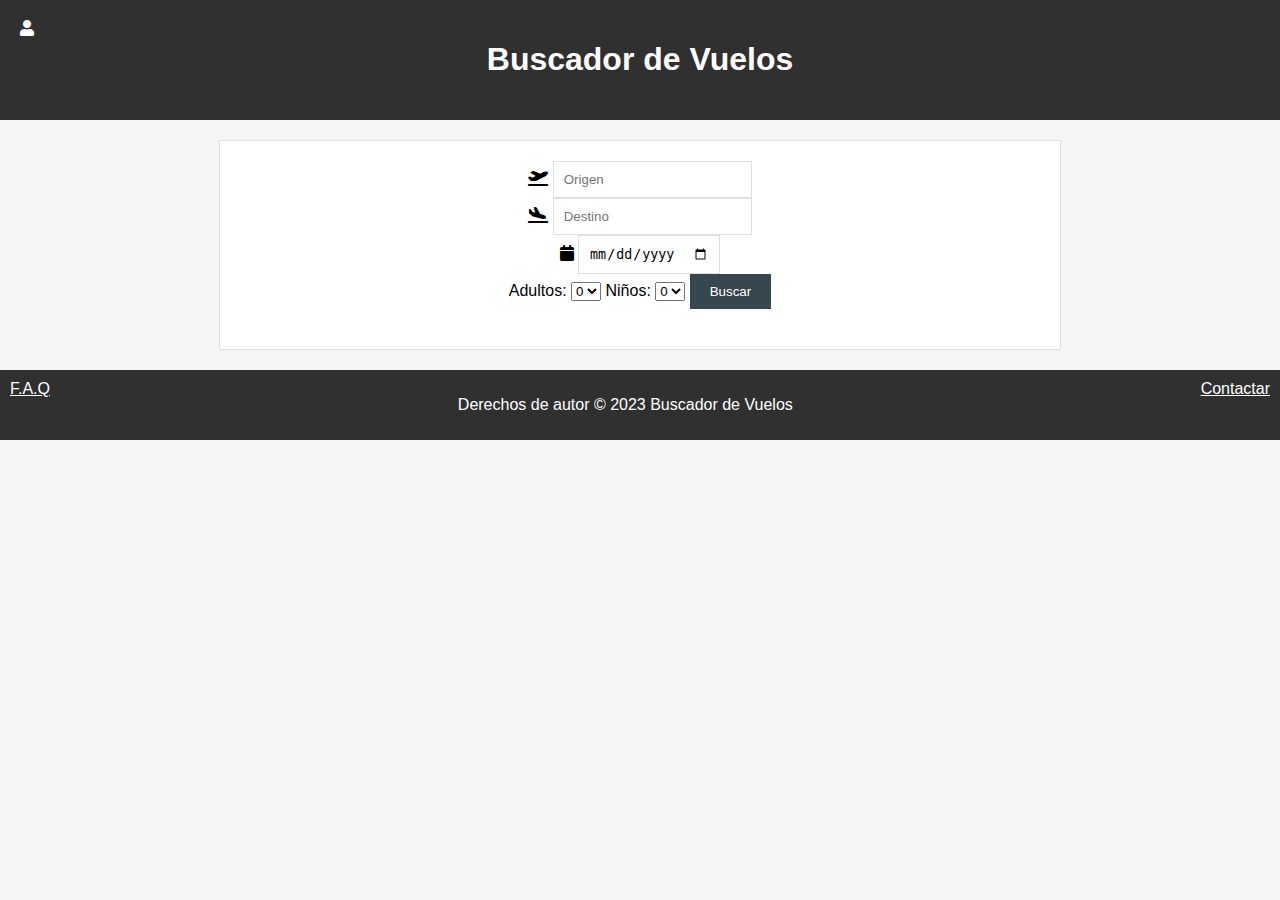
<file: index.html>
<!DOCTYPE html>
<html>
<head>
  <title>Buscador de Vuelos</title>
  <link rel="stylesheet" type="text/css" href="estilos.css">
  <link rel="stylesheet" href="https://cdnjs.cloudflare.com/ajax/libs/font-awesome/5.15.3/css/all.min.css">
</head>
<body>
	<div class="contact-form" id="contact-form">
		<h1>CONTACTAR</h1>
		<form action="#" method="POST">
			<label for="name">Nombre:</label></br>
			<input type="text" id="name" name="name" required></br>

			<label for="email">Correo electrónico:</label></br>
			<input type="email" id="email" name="email" required></br>

			<label for="message">Mensaje:</label></br>
			<textarea id="message" name="message" rows="5" required></textarea></br>

			<button type="submit">Enviar</button>
		</form>
		<button id="closeFormBtn" style="float:right;">Tancar</button>
	</div>
	<div class="oscuro" id="oscuro">
	
	</div>
	<div class="main">
  <header>
    <a style="color:white;" href="login.html"><i style="float:left;" class="fas fa-user"></i></a>
    <h1>Buscador de Vuelos</h1>
  </header>
  
	<div class="container">
		<form class="search-form" action="vols.html">
			<i class="fas fa-plane-departure"></i> <input type="text" placeholder="Origen"></br>
			<i class="fas fa-plane-arrival"></i> <input type="text" placeholder="Destino"></br>
			<i class="fas fa-calendar"></i> <input type="date" placeholder="Fecha"></br>
			Adultos: <select name="adults">
				<option value="0">0</option>
				<option value="1">1</option>
				<option value="2">2</option>
				<option value="3">3</option>
				<option value="4">4</option>
				<option value="5">5</option>
				<option value="6">6</option>
			</select>
			Niños: <select name="kids">
				<option value="0">0</option>
				<option value="1">1</option>
				<option value="2">2</option>
				<option value="3">3</option>
				<option value="4">4</option>
				<option value="5">5</option>
				<option value="6">6</option>
			</select>
			<button type="submit" style="cursor:pointer;">Buscar</button>
		</form>

	</div>
  
  <footer>
    <div class="footerRow">
    	<a href="faq-web.html" style="color:white;float:left;">F.A.Q</a>
		<button id="openFormBtn" style="float:right;">Contactar</button>
    </div>
    <p>Derechos de autor © 2023 Buscador de Vuelos</p>
  </footer>
  </div>
</body>
<script src="javascript.js"></script>
</html>
</file>
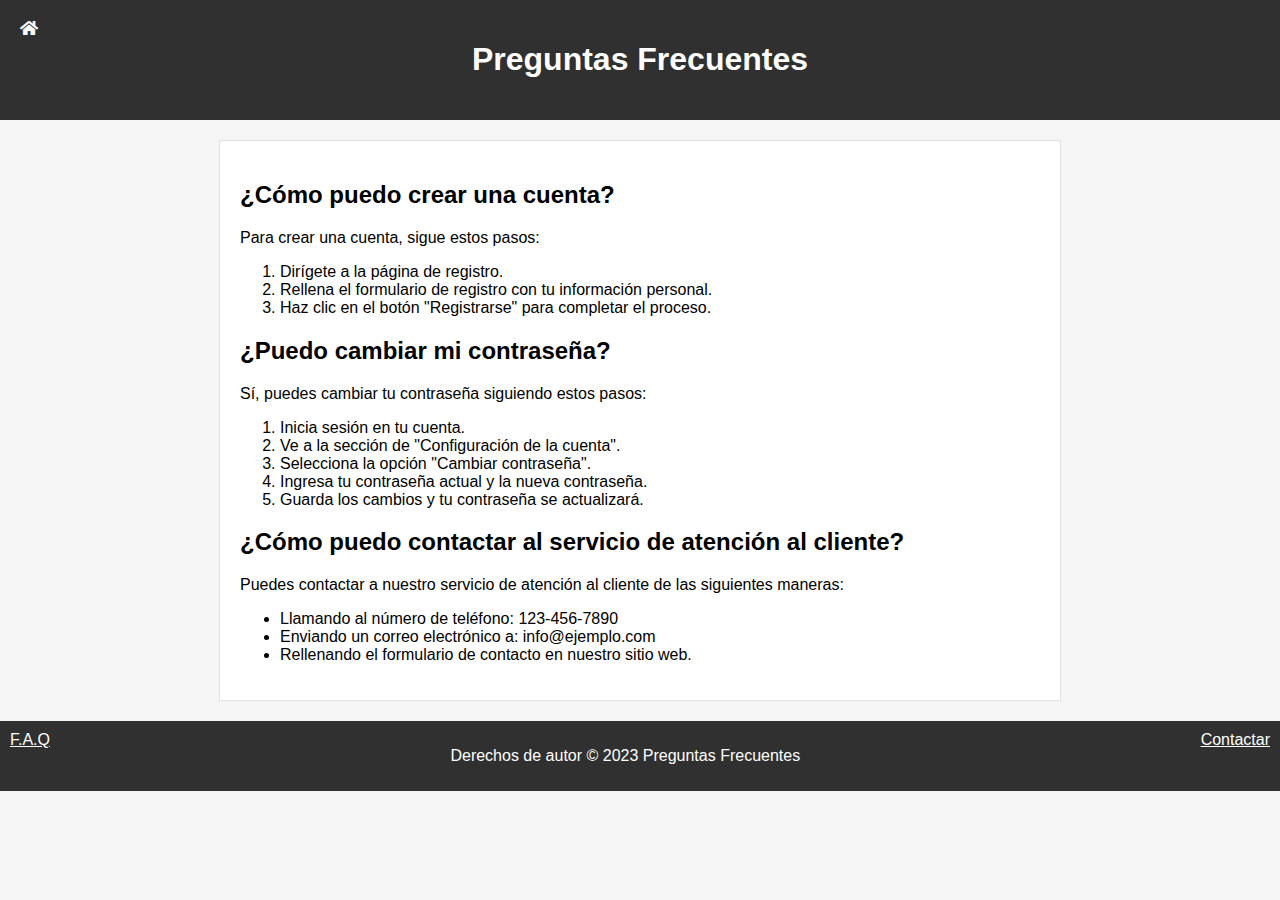
<file: faq-web.html>
<!DOCTYPE html>
<html>
<head>
  <title>Preguntas Frecuentes</title>
  <link rel="stylesheet" type="text/css" href="estilos.css">
  <link rel="stylesheet" href="https://cdnjs.cloudflare.com/ajax/libs/font-awesome/5.15.3/css/all.min.css">
</head>
	<body>
	<div class="contact-form" id="contact-form">
		<h1>CONTACTAR</h1>
		<form action="#" method="POST">
			<label for="name">Nombre:</label></br>
			<input type="text" id="name" name="name" required></br>

			<label for="email">Correo electrónico:</label></br>
			<input type="email" id="email" name="email" required></br>

			<label for="message">Mensaje:</label></br>
			<textarea id="message" name="message" rows="5" required></textarea></br>

			<button type="submit">Enviar</button>
		</form>
		<button id="closeFormBtn" style="float:right;">Tancar</button>
	</div>
	<div class="oscuro" id="oscuro">
	
	</div>
	<div class="main">
			<header>        <a style="color:white;" href="index.html"><i style="float:left;" class="fas fa-home"></i></a>
				<h1>Preguntas Frecuentes</h1>
			</header>

		<div class="container">
			<div class="faq">
				<h2>¿Cómo puedo crear una cuenta?</h2>
				<p>Para crear una cuenta, sigue estos pasos:</p>
				<ol>
					<li>Dirígete a la página de registro.</li>
					<li>Rellena el formulario de registro con tu información personal.</li>
					<li>Haz clic en el botón "Registrarse" para completar el proceso.</li>
				</ol>
			</div>

			<div class="faq">
				<h2>¿Puedo cambiar mi contraseña?</h2>
				<p>Sí, puedes cambiar tu contraseña siguiendo estos pasos:</p>
				<ol>
					<li>Inicia sesión en tu cuenta.</li>
					<li>Ve a la sección de "Configuración de la cuenta".</li>
					<li>Selecciona la opción "Cambiar contraseña".</li>
					<li>Ingresa tu contraseña actual y la nueva contraseña.</li>
					<li>Guarda los cambios y tu contraseña se actualizará.</li>
				</ol>
			</div>

			<div class="faq">
				<h2>¿Cómo puedo contactar al servicio de atención al cliente?</h2>
				<p>Puedes contactar a nuestro servicio de atención al cliente de las siguientes maneras:</p>
				<ul>
					<li>Llamando al número de teléfono: 123-456-7890</li>
					<li>Enviando un correo electrónico a: info@ejemplo.com</li>
					<li>Rellenando el formulario de contacto en nuestro sitio web.</li>
				</ul>
			</div>
		</div>

		<footer>
			<div class="footerRow">
			<a href="faq-web.html" style="color:white;float:left;">F.A.Q</a> 
			<button id="openFormBtn" style="float:right;">Contactar</button>
			</div>
			<p>Derechos de autor © 2023 Preguntas Frecuentes</p>
		</footer>
	
		
	</div>
	</body>
	<script src="javascript.js"></script>
</html>
</file>
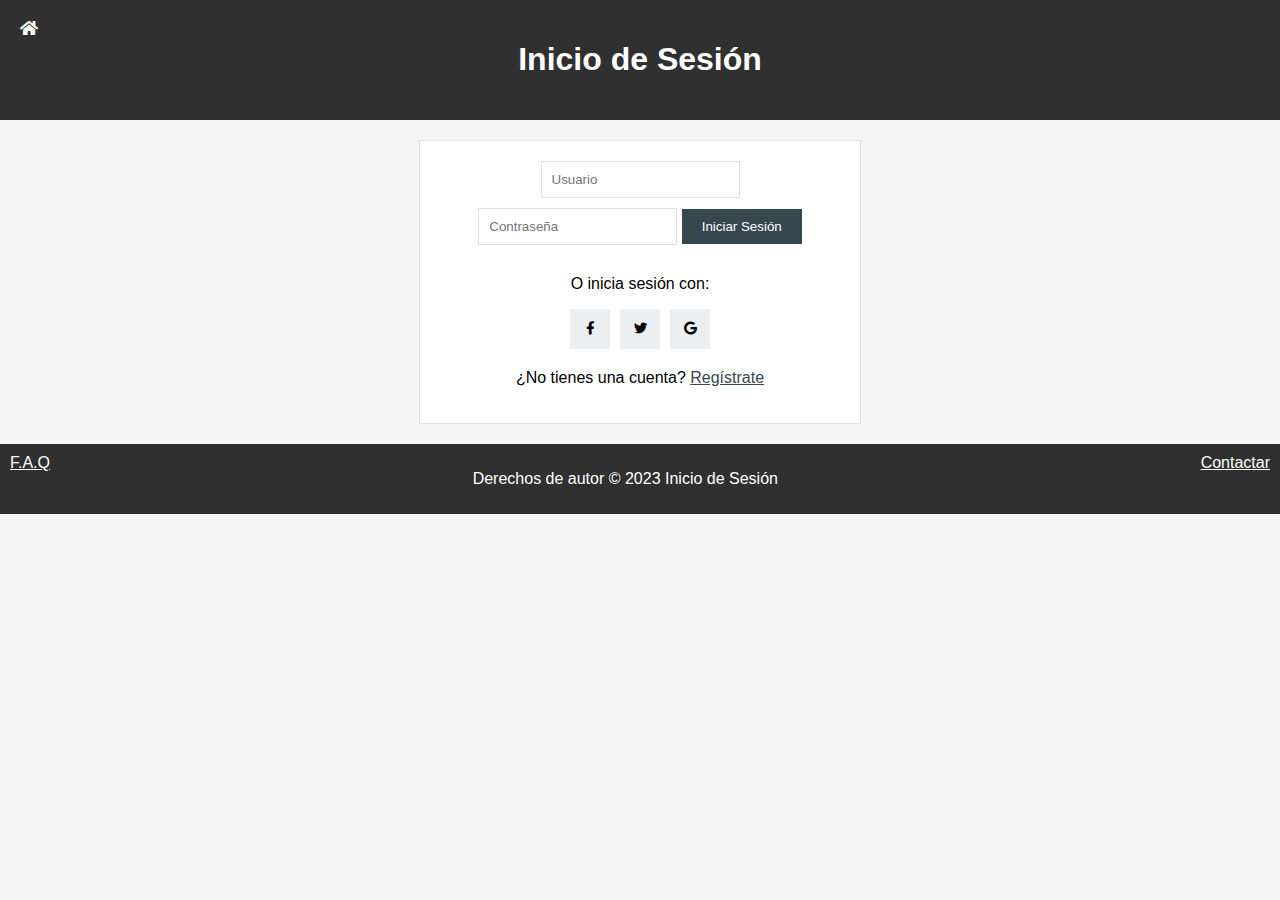
<file: login.html>
<!DOCTYPE html>
<html>
<head>
	<title>Inicio de Sesión</title>
	<link rel="stylesheet" type="text/css" href="estilosLogin.css">
	<link rel="stylesheet" href="https://cdnjs.cloudflare.com/ajax/libs/font-awesome/5.15.3/css/all.min.css">
</head>
<body>
	<div class="contact-form" id="contact-form">
		<h1>CONTACTAR</h1>
		<form action="#" method="POST">
			<label for="name">Nombre:</label></br>
			<input type="text" id="name" name="name" required></br>

			<label for="email">Correo electrónico:</label></br>
			<input type="email" id="email" name="email" required></br>

			<label for="message">Mensaje:</label></br>
			<textarea id="message" name="message" rows="5" required></textarea></br>

			<button type="submit">Enviar</button>
		</form>
		<button id="closeFormBtn" style="float:right;">Tancar</button>
	</div>
	<div class="oscuro" id="oscuro">
	
	</div>
	<div class="main">
	<header>
		<a style="color:white;" href="index.html"><i style="float:left;" class="fas fa-home"></i></a>
		<h1>Inicio de Sesión</h1>
	</header>
		<div class="container">
		<form class="login-form" action="#">
		  <input type="text" placeholder="Usuario">
		  <input type="password" placeholder="Contraseña">
		  <button type="submit">Iniciar Sesión</button>
		</form>

		<div class="social-login">
		  <p>O inicia sesión con:</p>
		  <div class="social-icons">
			<button><i class="fab fa-facebook-f"></i></button>
			<button><i class="fab fa-twitter"></i></button>
			<button><i class="fab fa-google"></i></button>
		  </div>
		</div>

		<div class="signup">
		  <p>¿No tienes una cuenta? <a href="#">Regístrate</a></p>
		</div>
		</div>

		<footer>
		<div class="footerRow">
			<a href="faq-web.html" style="color:white;float:left;">F.A.Q</a>
			<button id="openFormBtn" style="float:right;">Contactar</button>
		</div>
		<p>Derechos de autor © 2023 Inicio de Sesión</p>
		</footer>
	</div>
</body>
<script src="javascript.js"></script>
</html>
</file>
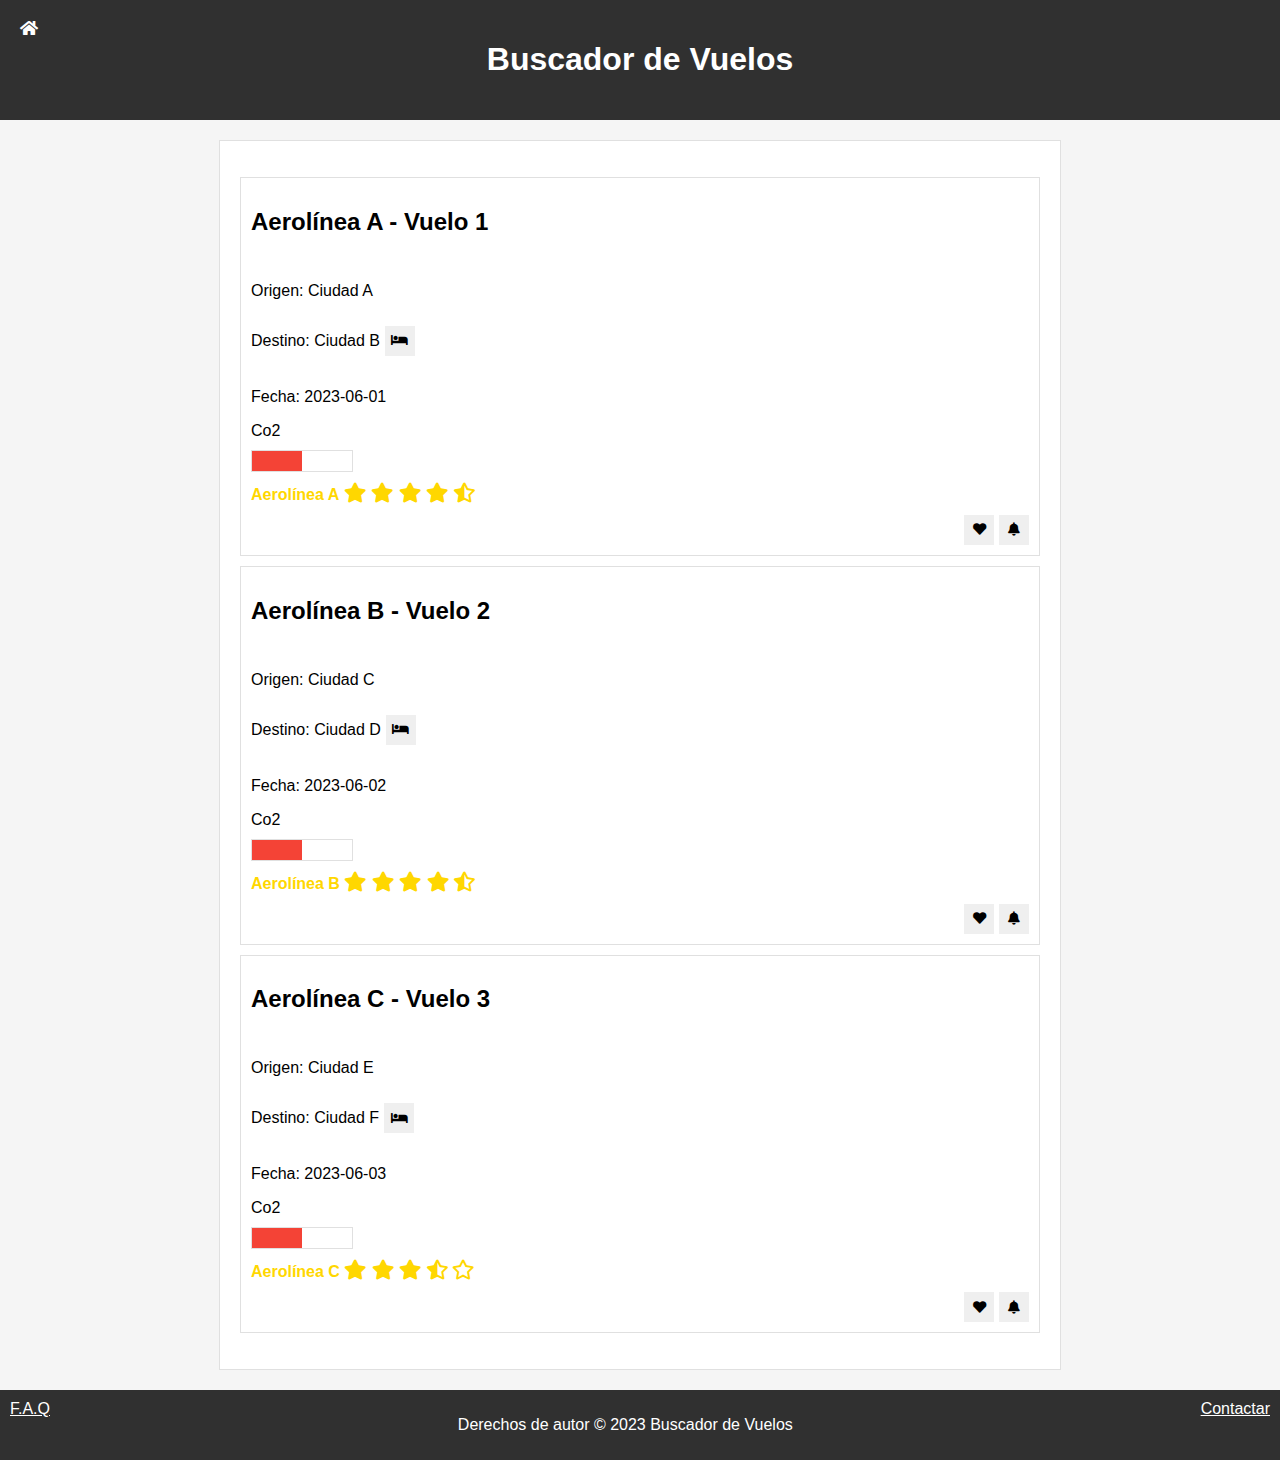
<file: vols.html>
<!DOCTYPE html>
<html>
<head>
  <title>Buscador de Vuelos</title>
  <link rel="stylesheet" type="text/css" href="estilos.css">
  <link rel="stylesheet" href="https://cdnjs.cloudflare.com/ajax/libs/font-awesome/5.15.3/css/all.min.css">
</head>
<body>
  <header>
    <a style="color:white;" href="index.html"><i style="float:left;" class="fas fa-home"></i></a>
    <h1>Buscador de Vuelos</h1>
  </header>
  
	<div class="contact-form" id="contact-form">
		<h1>CONTACTAR</h1>
		<form action="#" method="POST">
			<label for="name">Nombre:</label></br>
			<input type="text" id="name" name="name" required></br>

			<label for="email">Correo electrónico:</label></br>
			<input type="email" id="email" name="email" required></br>

			<label for="message">Mensaje:</label></br>
			<textarea id="message" name="message" rows="5" required></textarea></br>

			<button type="submit">Enviar</button>
		</form>
		<button id="closeFormBtn" style="float:right;">Tancar</button>
	</div>
	<div class="oscuro" id="oscuro">
	
	</div>
	<div class="main">
  <div class="container">
    
    <ul class="search-results">
      <li>
        <div class="flight-info">
          <h2>Aerolínea A - Vuelo 1</h2>
          <div class="origin-destination">
            <p>Origen: Ciudad A</p>
            <p>Destino: Ciudad B<button id="addStay" class="add-stay-btn"><i class="fas fa-bed"></i></button></p>
		
          </div>
          <p>Fecha: 2023-06-01</p>
        </div>
Co2
        <div class="co2-indicator">
          <div class="co2-fill"></div>
        </div>
        <div class="rating">
          <span class="airline">Aerolínea A</span>
          <span class="star"><i class="fas fa-star"></i></span>
          <span class="star"><i class="fas fa-star"></i></span>
          <span class="star"><i class="fas fa-star"></i></span>
          <span class="star"><i class="fas fa-star"></i></span>
          <span class="star"><i class="fas fa-star-half-alt"></i></span>
        </div>
        <div class="button-container">
          <button class="favorite-btn"><i class="fas fa-heart"></i></button>
          <button class="price-alert-btn"><i class="fas fa-bell"></i></button>
        </div>
      </li>
      <li>
        <div class="flight-info">
          <h2>Aerolínea B - Vuelo 2</h2>
          <div class="origin-destination">
            <p>Origen: Ciudad C</p>
            <p>Destino: Ciudad D<button id="addStay" class="add-stay-btn"><i class="fas fa-bed"></i></button></p>
          </div>
          <p>Fecha: 2023-06-02</p>
        </div>Co2
        <div class="co2-indicator">
          <div class="co2-fill"></div>
        </div>
        <div class="rating">
          <span class="airline">Aerolínea B</span>
          <span class="star"><i class="fas fa-star"></i></span>
          <span class="star"><i class="fas fa-star"></i></span>
          <span class="star"><i class="fas fa-star"></i></span>
          <span class="star"><i class="fas fa-star"></i></span>
          <span class="star"><i class="fas fa-star-half-alt"></i></span>
        </div>
        <div class="button-container">
          <button class="favorite-btn"><i class="fas fa-heart"></i></button>
          <button class="price-alert-btn"><i class="fas fa-bell"></i></button>
        </div>
      </li>
      <li>
        <div class="flight-info">
          <h2>Aerolínea C - Vuelo 3</h2>
          <div class="origin-destination">
            <p>Origen: Ciudad E</p>
            <p>Destino: Ciudad F<button id="addStay" class="add-stay-btn"><i class="fas fa-bed"></i></button></p>
          </div>
          <p>Fecha: 2023-06-03</p>
        </div>Co2

        <div class="co2-indicator">
          <div class="co2-fill"></div>
        </div>
        <div class="rating">
          <span class="airline">Aerolínea C</span>
          <span class="star"><i class="fas fa-star"></i></span>
          <span class="star"><i class="fas fa-star"></i></span>
          <span class="star"><i class="fas fa-star"></i></span>
          <span class="star"><i class="fas fa-star-half-alt"></i></span>
          <span class="star"><i class="far fa-star"></i></span>
        </div>        <div class="button-container">
          <button class="favorite-btn"><i class="fas fa-heart"></i></button>
          <button class="price-alert-btn"><i class="fas fa-bell"></i></button>
        </div>
      </li>
    </ul>
  </div>
  
  <footer>
    <div class="footerRow">
    	<a href="faq-web.html" style="color:white;float:left;">F.A.Q</a> 
		<button id="openFormBtn" style="float:right;">Contactar</button>
	</div>
    <p>Derechos de autor © 2023 Buscador de Vuelos</p>
  </footer>
  </div>
</body>
<script src="javascript.js"></script>
</html>
</file>
<file: estilos.css>
body {
  font-family: Arial, sans-serif;
  background-color: #F5F5F5;
  margin: 0;
  padding: 0;
}

header {
  background-color: #303030;
  color:white;
  padding: 20px;
  text-align: center;
}

.container {
  max-width: 800px;
  margin: 20px auto;
  padding: 20px;
  background-color: #FFF;
  border: 1px solid #E0E0E0;
}

.search-form {
  text-align: center;
  margin-bottom: 20px;
}

.search-form input[type="text"],
.search-form input[type="date"] {
  padding: 10px;
  border: 1px solid #E0E0E0;
}

.search-form button {
  padding: 10px 20px;
  background-color: #37474F;
  color: #FFF;
  border: none;
}

.search-results {
  list-style-type: none;
  padding: 0;
}

.search-results li {
  border: 1px solid #E0E0E0;
  padding: 10px;
  margin-bottom: 10px;
  background-color: #FFF;
}

.flight-info {
  display: flex;
  flex-direction: column;
}

.origin-destination {
  margin-top: 10px;
}

.favorite-btn,
.price-alert-btn,
.add-stay-btn {
  width: 30px;
  height: 30px;
  background-repeat: no-repeat;
  background-position: center;
  background-size: contain;
  border: none;
  margin-top: 10px;
  cursor: pointer;
}

.button-container {
  display: flex;
  justify-content: flex-end;
}

.co2-indicator {
  width: 100px;
  height: 20px;
  border: 1px solid #E0E0E0;
  margin-top: 10px;
  position: relative;
}

.co2-fill {
  background-color: #F44336;
  width: 50%;
  height: 100%;
}

.rating {
  color: #FFD700;
  margin-top: 10px;
}

.rating .star {
  font-size: 20px;
}

.airline {
  font-weight: bold;
}

footer {
  background-color: #303030;
  color: white;
  padding: 10px;
  text-align: center;
}

.favorite-btn {
  margin-right:5px;
}

.add-stay-btn {
  margin-left:5px;
}

.contact-form {
	display:none;
	position: absolute;
	z-index: 10;
	background-color:white;
	border:2px solid grey;
	left: 50%;
	top: 20%;
	padding:50px;
}

.oscuro {
	display: none;
	position: fixed;
	z-index: 9;
	left: 0;
	top: 0;
	width: 100%;
	height: 100%;
	background-color:rgba(105,105,105,0.8);
}

#openFormBtn {
	background: none;
	border: none;
	padding: 0;
	font-family: inherit;
	font-size: inherit;
	color: white;
	text-decoration: underline;
	cursor: pointer;
}
</file>
<file: estilosLogin.css>
body {
  font-family: Arial, sans-serif;
  background-color: #F5F5F5;
  margin: 0;
  padding: 0;
}

header {
  background-color: #303030;
  color:white;
  padding: 20px;
  text-align: center;
}

.container {
  max-width: 400px;
  margin: 20px auto;
  padding: 20px;
  background-color: #FFF;
  border: 1px solid #E0E0E0;
}

.login-form {
  text-align: center;
  margin-bottom: 20px;
}

.login-form input[type="text"],
.login-form input[type="password"] {
  padding: 10px;
  border: 1px solid #E0E0E0;
  margin-bottom: 10px;
}

.login-form button {
  padding: 10px 20px;
  background-color: #37474F;
  color: #FFF;
  border: none;
  cursor: pointer;
}

.social-login {
  text-align: center;
  margin-bottom: 20px;
}

.social-icons {
  display: flex;
  justify-content: center;
}

.social-icons button {
  width: 40px;
  height: 40px;
  background-color: #ECEFF1;
  border: none;
  margin: 0 5px;
  cursor: pointer;
}

.signup {
  text-align: center;
}

.signup a {
  color: #37474F;
  text-decoration: underline;
}

footer {
  background-color: #303030;
  color:white;
  padding: 10px;
  text-align: center;
}

.contact-form {
	display:none;
	position: absolute;
	z-index: 10;
	background-color:white;
	border:2px solid grey;
	left: 50%;
	top: 20%;
	padding:50px;
}

.oscuro {
	display: none;
	position: fixed;
	z-index: 9;
	left: 0;
	top: 0;
	width: 100%;
	height: 100%;
	background-color:rgba(105,105,105,0.8);
}

#openFormBtn {
	background: none;
	border: none;
	padding: 0;
	font-family: inherit;
	font-size: inherit;
	color: white;
	text-decoration: underline;
	cursor: pointer;
}
</file>
